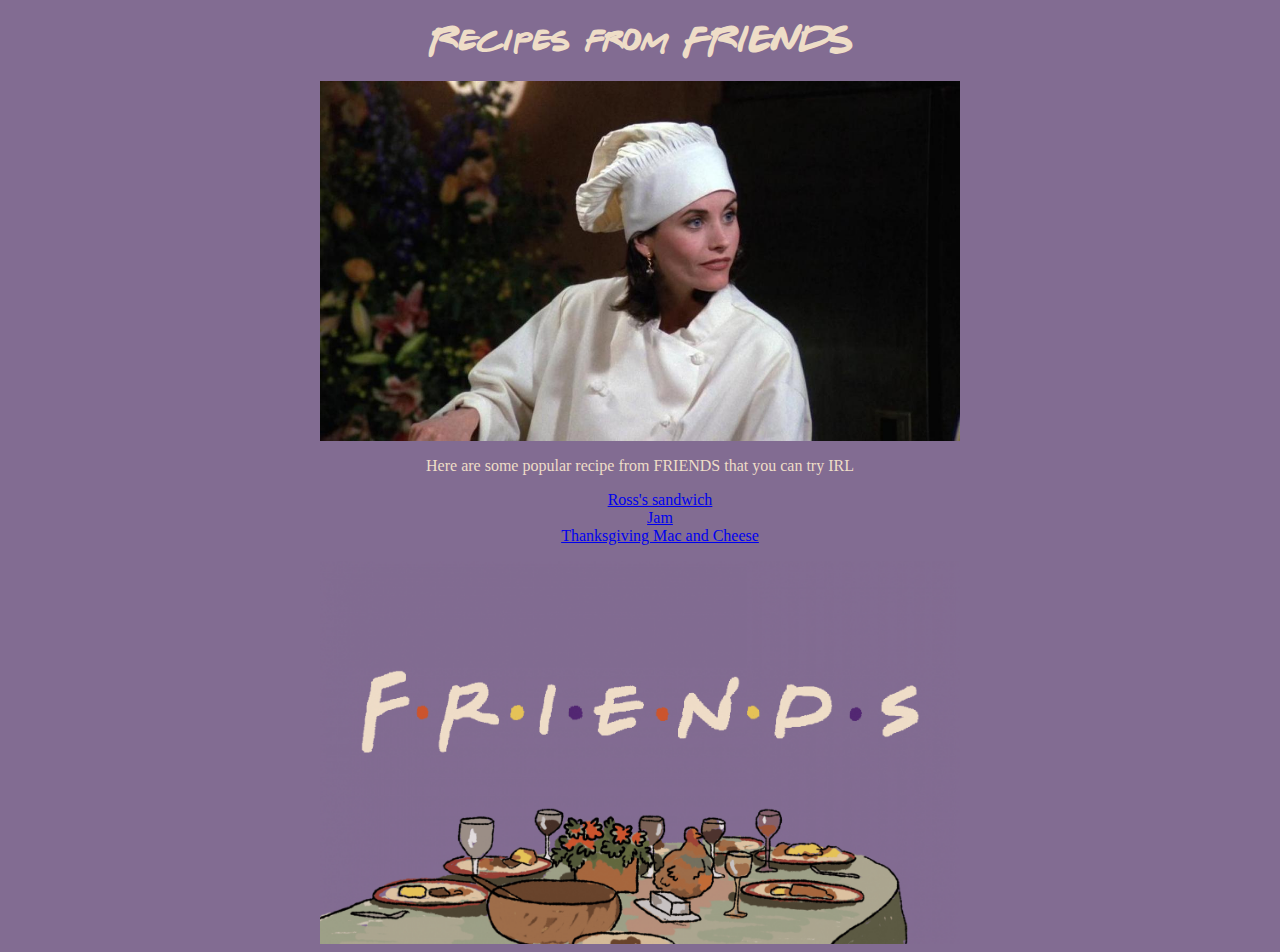
<file: index.html>
<!DOCTYPE html>
<html lang="en">
<head>
    <meta charset="UTF-8">
    <meta name="viewport" content="width=device-width, initial-scale=1.0">
    <title>Odin Recipes</title>
    <link rel="icon" href="./images/monica-mess.jpg">
    <link rel="stylesheet" href="./style.css">
</head>
<body>
    <h1 class="align">Recipes from FRIENDS</h1>
    <img src="./images/monica-cook.jpeg" width="640" alt="Monica cooking">
    <div class="align"><p>Here are some popular recipe from FRIENDS that you can try IRL</p>
    <ul>
        <li><a href="./recipes/sandwich.html" target="_blank">Ross's sandwich</a></li>
        <li><a href="./recipes/jam.html" target="_blank">Jam</a></li>
        <li><a href="./recipes/mnc.html" target="_blank">Thanksgiving Mac and Cheese</a></li>
    </ul></div>
    <div class="align">
    <img src="./images/friendsthxgiving.png" width="640" alt="Thanksgiving dinner friends animation">
    </div>
</body>
</html>
</file>
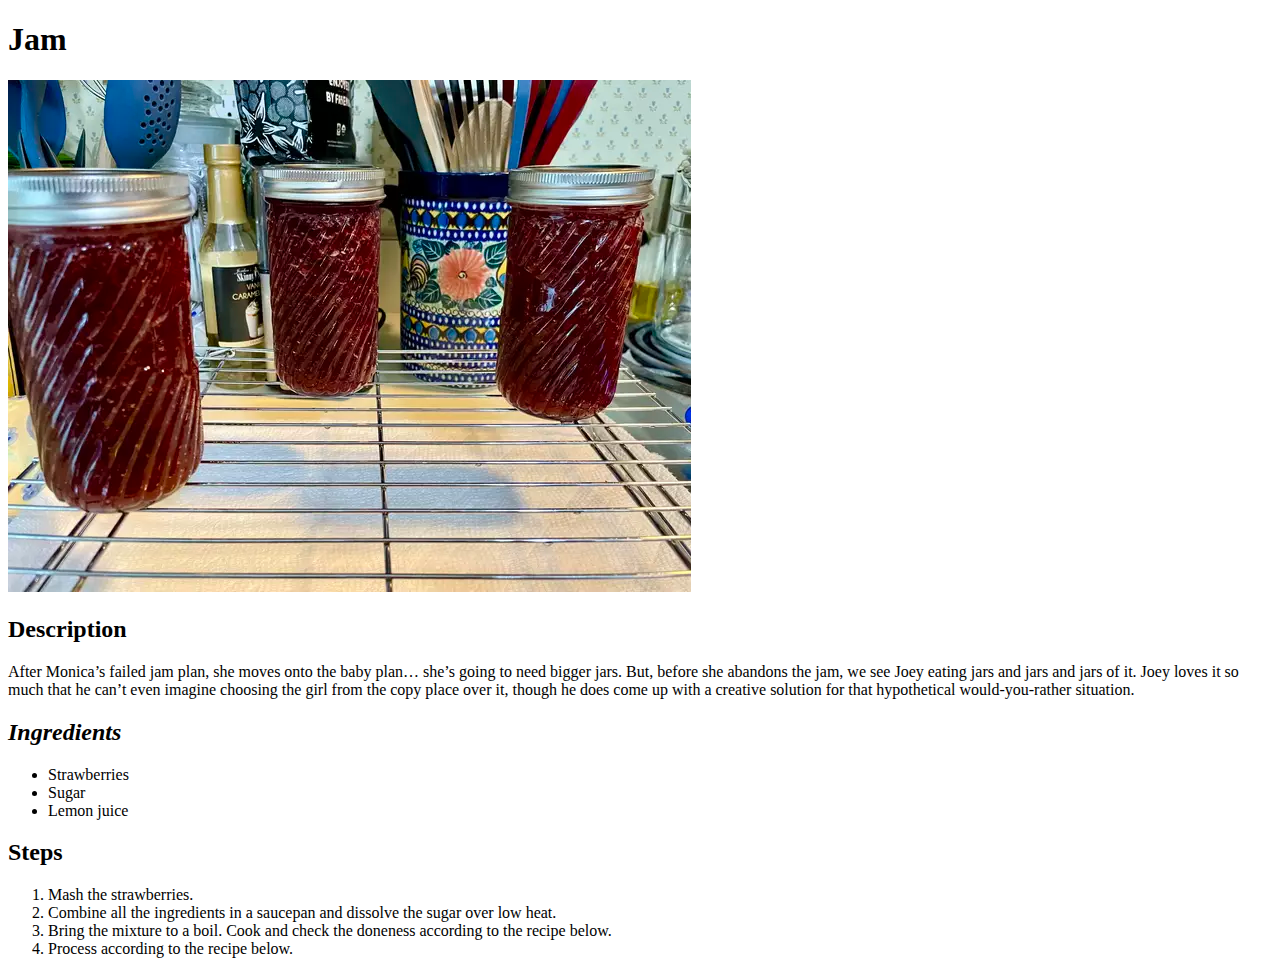
<file: recipes/jam.html>
<!DOCTYPE html>
<html lang="en">
<head>
    <meta charset="UTF-8">
    <meta name="viewport" content="width=device-width, initial-scale=1.0">
    <title>Jam</title>
</head>
<body>
    <h1>Jam</h1>
    <img src="../images/jam.webp" alt="Jam">
    <h2>Description</h2>
    <p>After Monica’s failed jam plan, she moves onto the baby plan… she’s going to need bigger jars. But, before she abandons the jam, we see Joey eating jars and jars and jars of it. Joey loves it so much that he can’t even imagine choosing the girl from the copy place over it, though he does come up with a creative solution for that hypothetical would-you-rather situation.</p>
    <h2><em>Ingredients</em></h2>
    <ul>
        <li>Strawberries</li>
        <li>Sugar</li>
        <li>Lemon juice</li>
    </ul>
    <h2>Steps</h2>
    <ol>
        <li>Mash the strawberries.</li>
        <li>Combine all the ingredients in a saucepan and dissolve the sugar over low heat. </li>
        <li>Bring the mixture to a boil. Cook and check the doneness according to the recipe below.</li>
        <li>Process according to the recipe below.</li>
    </ol>
</body>
</html>
</file>
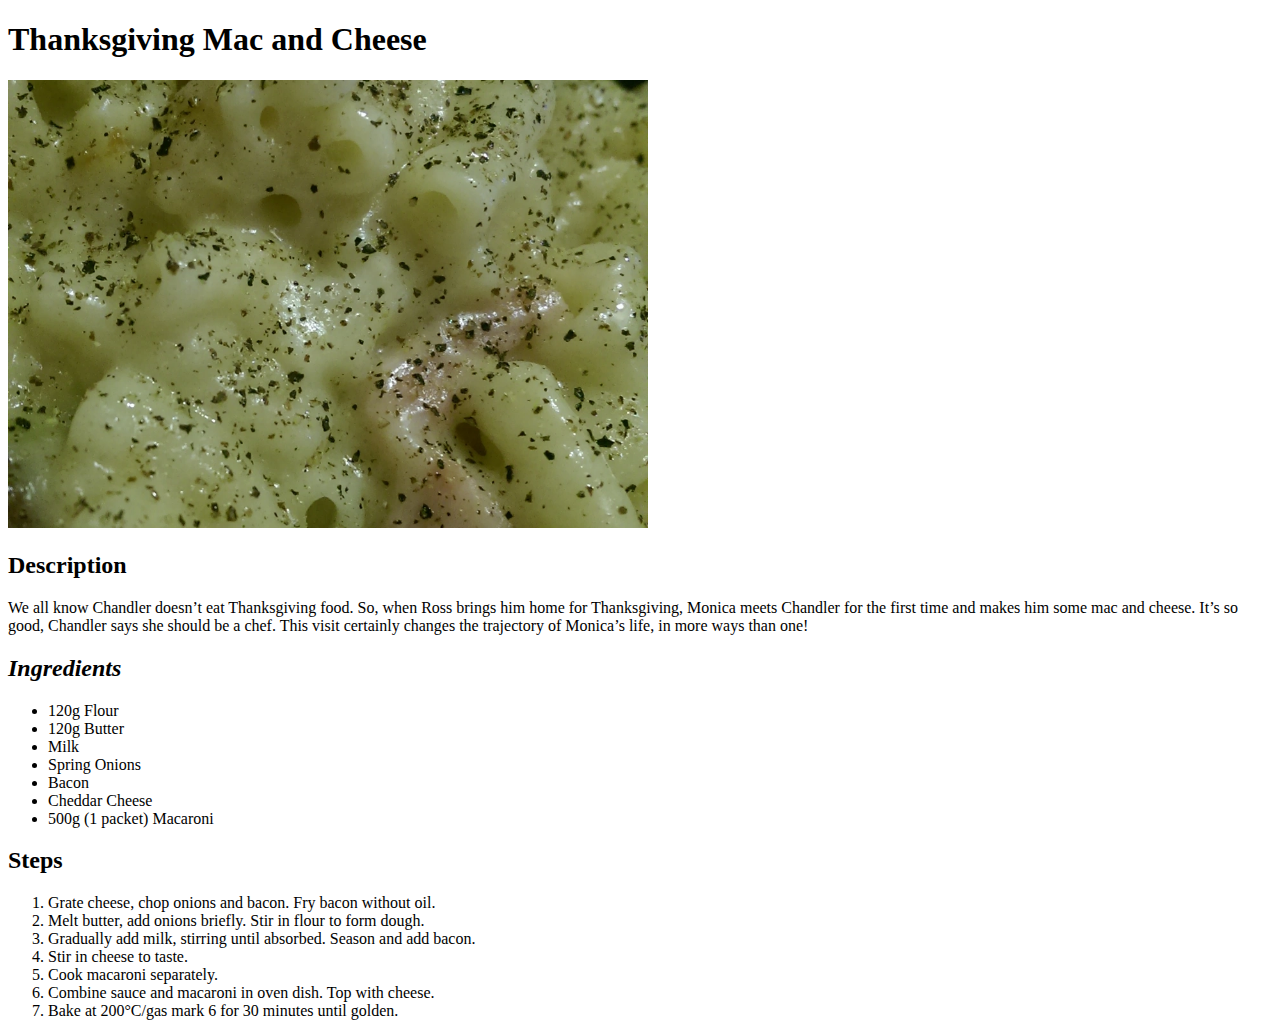
<file: recipes/mnc.html>
<!DOCTYPE html>
<html lang="en">
<head>
    <meta charset="UTF-8">
    <meta name="viewport" content="width=device-width, initial-scale=1.0">
    <title>Thanksgiving Mac and Cheese</title>
</head>
<body>
    <h1>Thanksgiving Mac and Cheese</h1>
    <img src="../images/macncheese.webp" width="640" alt="Mac and Cheese">
    <h2>Description</h2>
    <p>We all know Chandler doesn’t eat Thanksgiving food. So, when Ross brings him home for Thanksgiving, Monica meets Chandler for the first time and makes him some mac and cheese. It’s so good, Chandler says she should be a chef. This visit certainly changes the trajectory of Monica’s life, in more ways than one!</p>
    <h2><em>Ingredients</em></h2>
    <ul>
        <li>120g Flour</li>
        <li>120g Butter</li>
        <li>Milk</li>
        <li>Spring Onions</li>
        <li>Bacon </li>
        <li>Cheddar Cheese</li>
        <li>500g (1 packet) Macaroni</li>
    </ul>
    <h2>Steps</h2>
    <ol>
        <li>Grate cheese, chop onions and bacon. Fry bacon without oil.</li>
        <li>Melt butter, add onions briefly. Stir in flour to form dough.</li>
        <li>Gradually add milk, stirring until absorbed. Season and add bacon.</li>
        <li>Stir in cheese to taste.</li>
        <li>Cook macaroni separately.</li>
        <li>Combine sauce and macaroni in oven dish. Top with cheese.
        </li>
        <li>Bake at 200°C/gas mark 6 for 30 minutes until golden.</li>
    </ol>
</body>
</html>
</file>
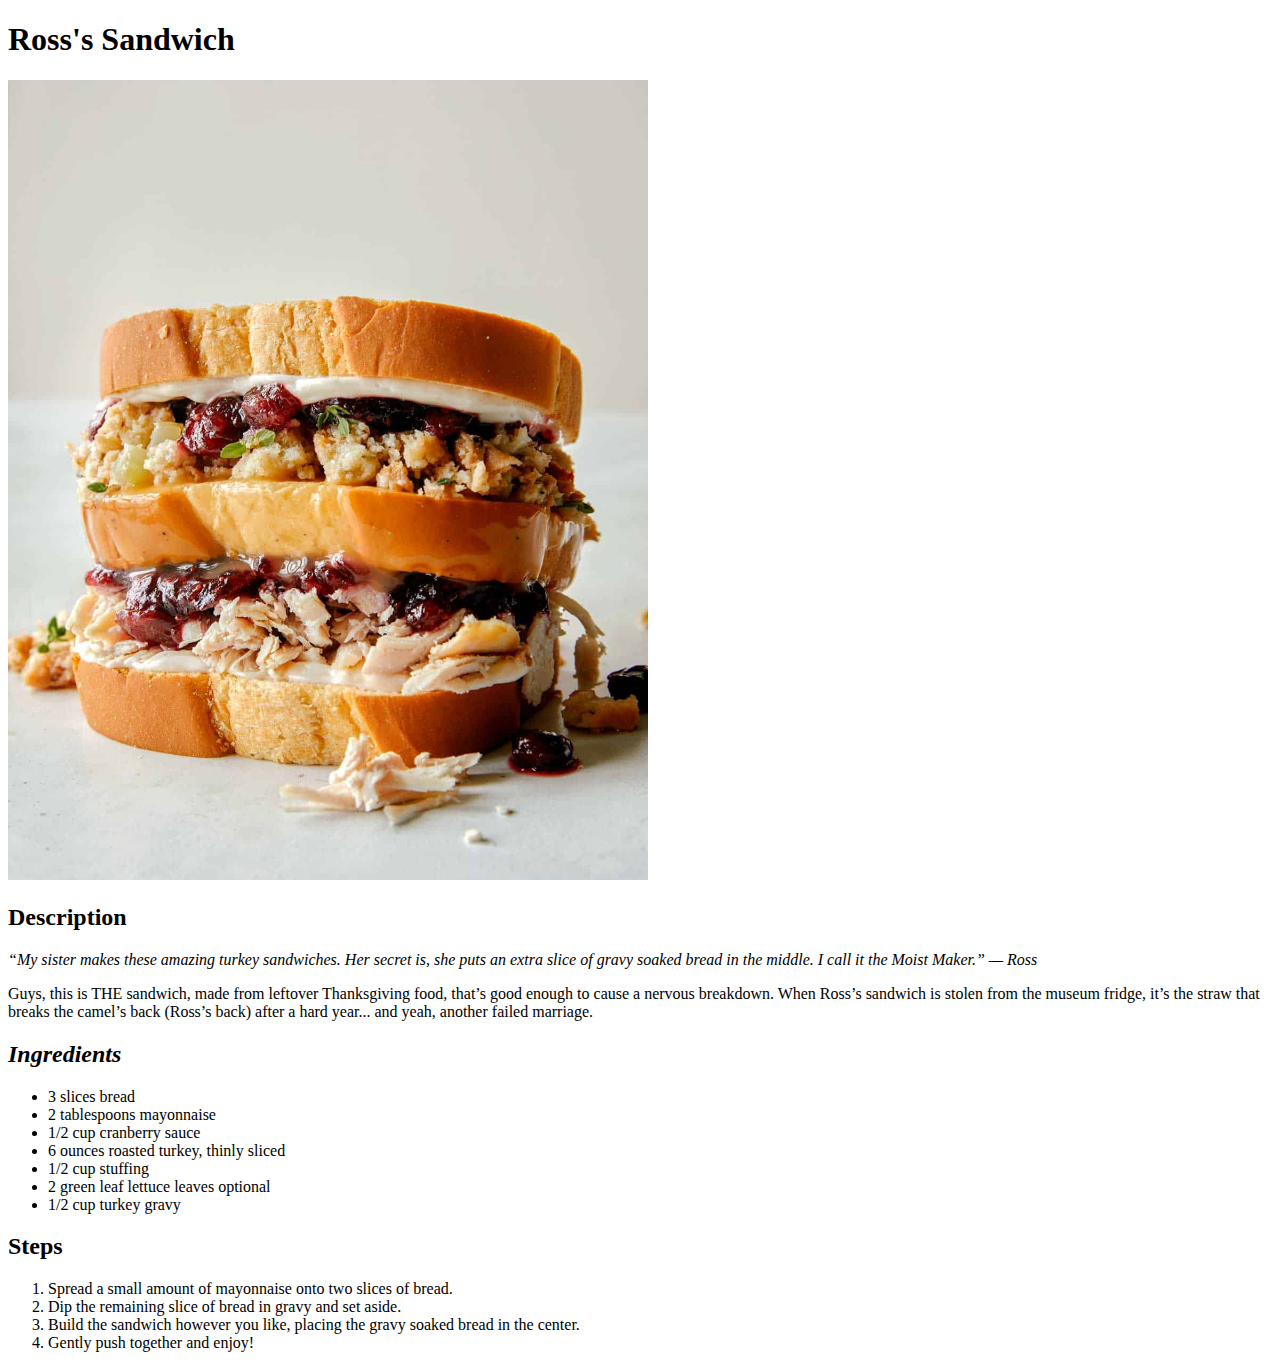
<file: recipes/sandwich.html>
<!DOCTYPE html>
<html lang="en">
<head>
    <meta charset="UTF-8">
    <meta name="viewport" content="width=device-width, initial-scale=1.0">
    <title>Ross's Sandwich</title>
</head>
<body>
    <h1>Ross's Sandwich</h1>
    <img src="../images/moist-maker-sandwich.jpg" width="640" alt="Sandwich">
    <h2>Description</h2>
    <p><em>“My sister makes these amazing turkey sandwiches. Her secret is, she puts an extra slice of gravy soaked bread in the middle. I call it the Moist Maker.” — Ross</em></p>
    <p>Guys, this is THE sandwich, made from leftover Thanksgiving food, that’s good enough to cause a nervous breakdown. When Ross’s sandwich is stolen from the museum fridge, it’s the straw that breaks the camel’s back (Ross’s back) after a hard year... and yeah, another failed marriage.</p>
    <h2><em>Ingredients</em></h2>
    <ul>
        <li>3 slices bread</li>
        <li>2 tablespoons mayonnaise</li> 
        <li>1/2 cup cranberry sauce</li>
        <li> 6 ounces roasted turkey, thinly sliced</li>
        <li>1/2 cup stuffing</li>
        <li>2 green leaf lettuce leaves optional</li>
        <li>1/2 cup turkey gravy</li>
    </ul>
    <h2>Steps</h2>
    <ol>
        <li>Spread a small amount of mayonnaise onto two slices of bread.</li>
        <li>Dip the remaining slice of bread in gravy and set aside.
        </li>
        <li>Build the sandwich however you like, placing the gravy soaked bread in the center.</li>
        <li>Gently push together and enjoy!</li>
    </ol>
</body>
</html>
</file>
<file: style.css>
@font-face {
    font-family: 'Friends';
    src: url('./fonts/GABRWFFR.TTF') format('truetype');
    font-weight: normal;
    font-style: normal;
}



body {
    background-color: #826c92;
    color: #eeddc7;
}

.align {
    text-align: center;
}

img {
    display: block;
    margin-left: auto;
    margin-right: auto;
}

h1 {
    font-family: 'Friends', sans-serif ;
    color: #eeddc7;
}

ul {
    list-style: none inside;
}
</file>
